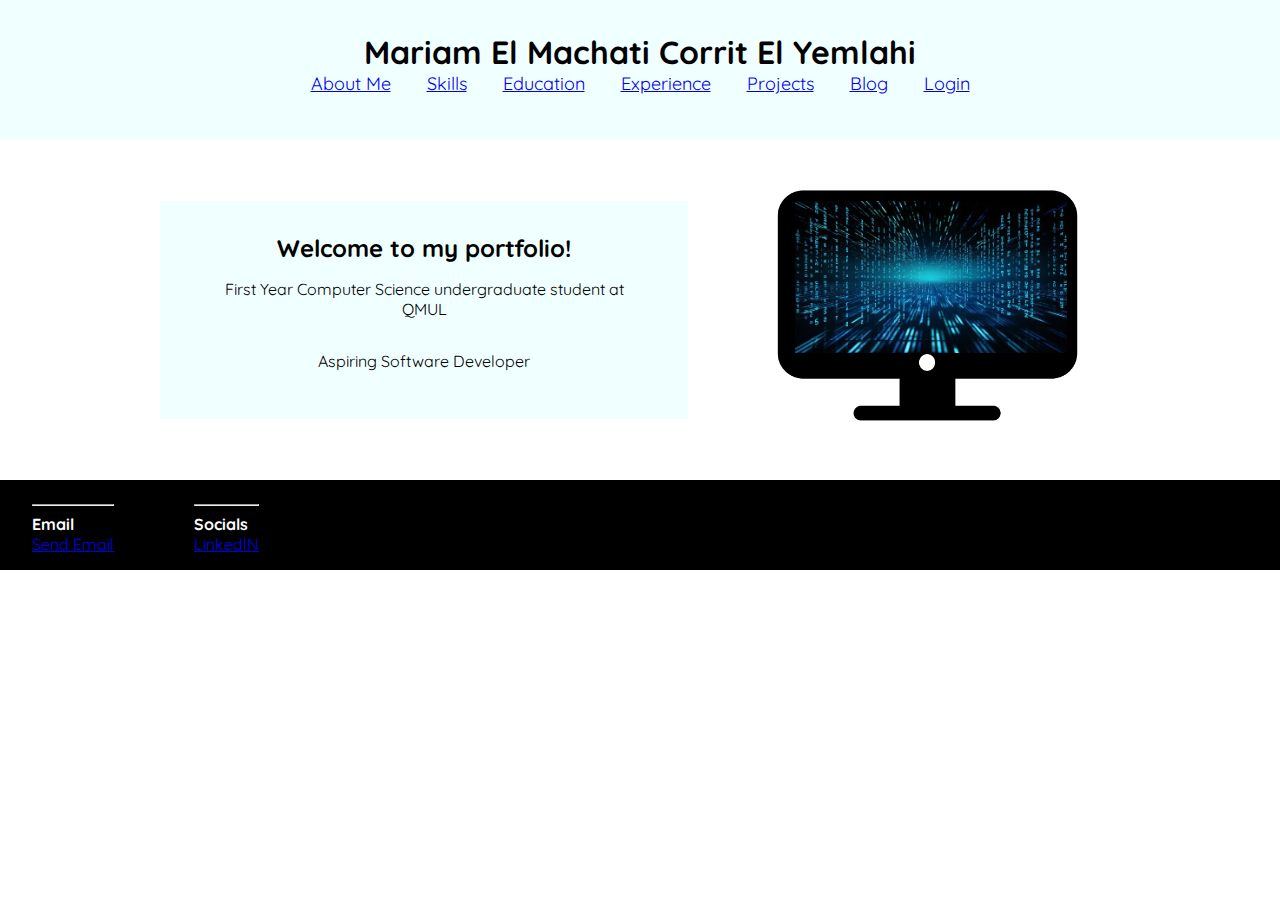
<file: index.html>
<!DOCTYPE html>
<html lang="en">
<head>
    <meta charset="UTF-8">
    <meta name="viewport" content="width=device-width, initial-scale=1.0">
    <title>Portfolio - MEMCEY</title>
    <link rel="stylesheet" href="reset.css">
    <link rel="stylesheet" href="about.css">
    <link rel="stylesheet" href="mobile.css">
    <link rel="stylesheet" href="https://fonts.googleapis.com/css2?family=Quicksand:wght@300;400;700&family=Staatliches&family=Play&display=swap">
    
</head>
<body>
    <header>
        Mariam El Machati Corrit El Yemlahi
        <nav>
            <a href="index.html">About Me</a>
            <a href="skills.html">Skills</a>
            <a href="education.html">Education</a>
            <a href="experience.html">Experience</a>
            <a href="projects.html">Projects</a>
            <a href="blog.html">Blog</a>
            <a href="login.html">Login</a>
        </nav>
    </header>

    <div class="main-container">
        <article>
            <div class="bio">
                <h1>Welcome to my portfolio!</h1>
                <p>First Year Computer Science undergraduate student at QMUL</p>
                <p>Aspiring Software Developer</p>
            </div>
        </article>
    
        <aside>
            <figure>
                <img class="background" src="background.jpg" alt="Background">
                <img class="desktop" src="desktop.jpg" alt="Desktop frame">
            </figure>
        </aside>
    </div>
    
    

    <footer>
        <div class="email"><hr/>
            <h3>Email</h3>
            <a href="mailto:mariam.emcey@gmail.com">Send Email</a>
        </div>

        <div class="socials"><hr/>
            <h3>Socials</h3>
            <a href="#">LinkedIN</a>
        </div>
        
    </footer>
</body>
</html>
</file>
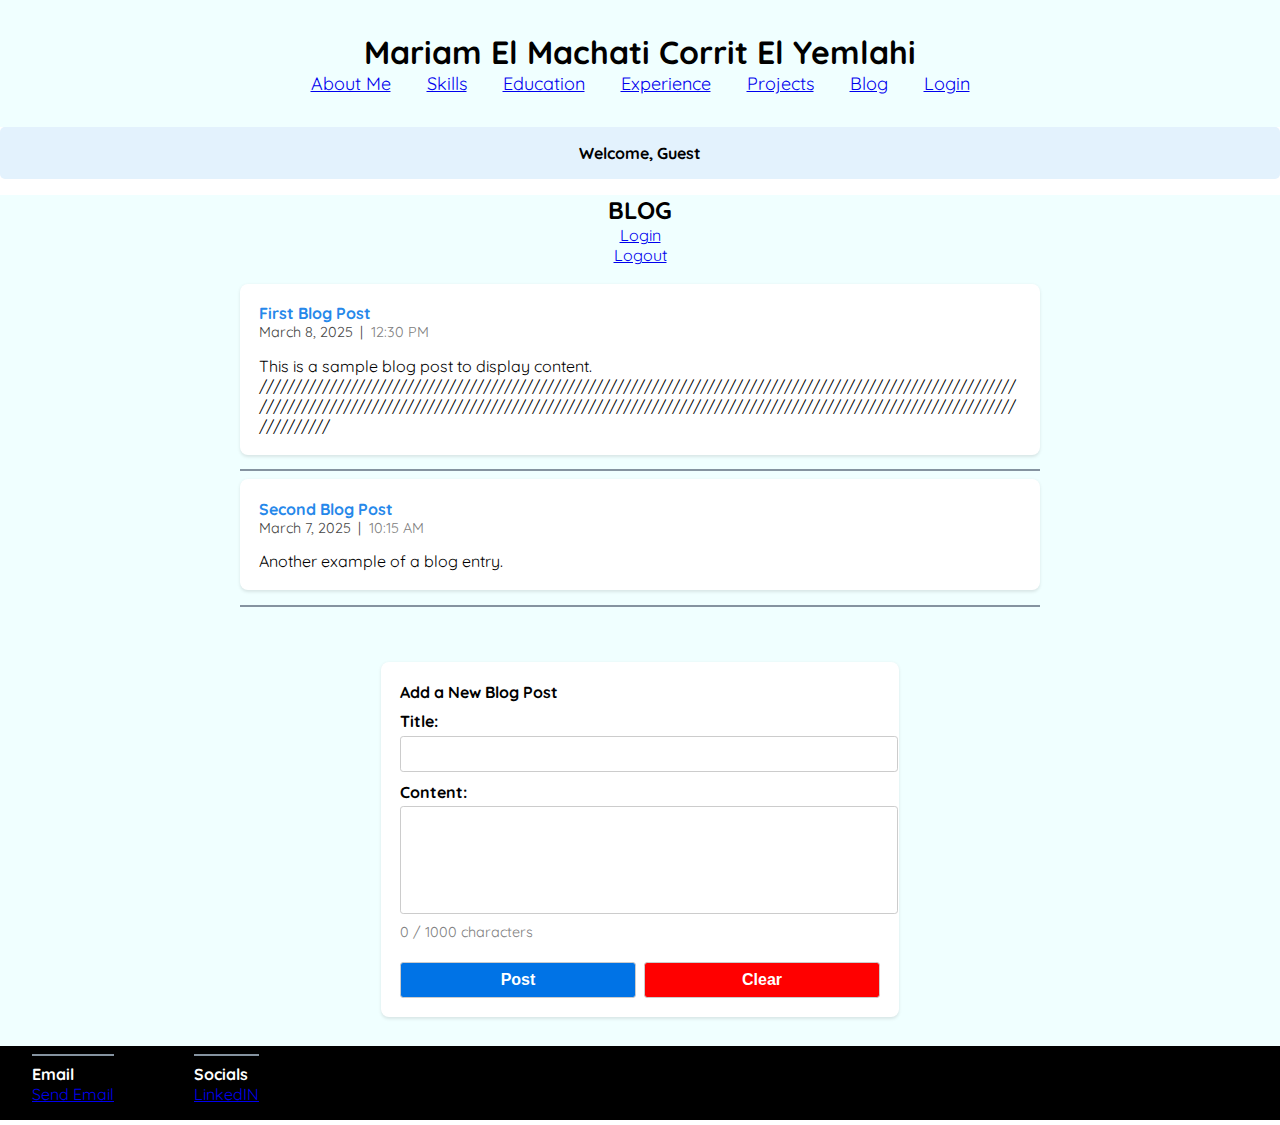
<file: blog.html>
<!DOCTYPE html>
<html lang="en">
<head>
    <meta charset="UTF-8">
    <meta name="viewport" content="width=device-width, initial-scale=1.0">
    <title>Blog - MEMCEY</title>
    <link rel="stylesheet" href="reset.css">
    <link rel="stylesheet" href="blog.css">
    <link rel="stylesheet" href="mobile.css">
    <link rel="stylesheet" href="https://fonts.googleapis.com/css2?family=Quicksand:wght@300;400;700&family=Staatliches&family=Play&display=swap">
</head>
<body>
    <header>
        Mariam El Machati Corrit El Yemlahi
        <nav>
            <a href="index.html">About Me</a>
            <a href="skills.html">Skills</a>
            <a href="education.html">Education</a>
            <a href="experience.html">Experience</a>
            <a href="projects.html">Projects</a>
            <a href="blog.html">Blog</a>
            <a href="login.html">Login</a>
        </nav>
    </header>

    <aside class="user-status">
        <p>Welcome, <span id="username">Guest</span></p>
    </aside>

    <article>
        <h1><strong>BLOG</strong></h1>
        <a href="login.html" id="login-link">Login</a>
        <a href="logout.php" id="logout-link">Logout</a>
        <!--<a href="logout.php" id="logout-link" style="display:none;">Logout</a>-->

        <section class="blog-container">
            <div class="blog-post">
                <h3>First Blog Post</h3>
                <p class="date"><span>March 8, 2025</span> | <span class="time">12:30 PM</span></p>
                <p>This is a sample blog post to display content.</p>
                <p>//////////////////////////////////////////////////////////////////////////////////////////////////////////////////////////////////////////////////////////////////////////////////////////////////////////////////////////////////</p>
            </div><hr/>
            <div class="blog-post">
                <h3>Second Blog Post</h3>
                    <p class="date"><span>March 7, 2025</span> | <span class="time">10:15 AM</span></p>
                    <p>Another example of a blog entry.</p>
            </div><hr/>
        </section>

        <section class="blog-form">
            <h2>Add a New Blog Post</h2>
            <form method="POST" action="addPost.php">
                <label for="title">Title:</label>
                <input type="text" id="title" name="title" required>
                <label for="content">Content:</label>
                <textarea id="content" name="content" rows="5" required></textarea>
                <span id="char-count">0 / 1000 characters</span>
                <div class="button-container">
                    <input type ="submit" class="button" value="Post">
                    <input type ="reset" class="button" value="Clear">
                </div>
            </form>
        </section>
    </article>

    <footer>
        <div class="email"><hr/>
            <h3>Email</h3>
            <a href="mailto:mariam.emcey@gmail.com">Send Email</a>
        </div>

        <div class="socials"><hr/>
            <h3>Socials</h3>
            <a href="#">LinkedIN</a>
        </div>
    </footer>
</body>
</html>
</file>
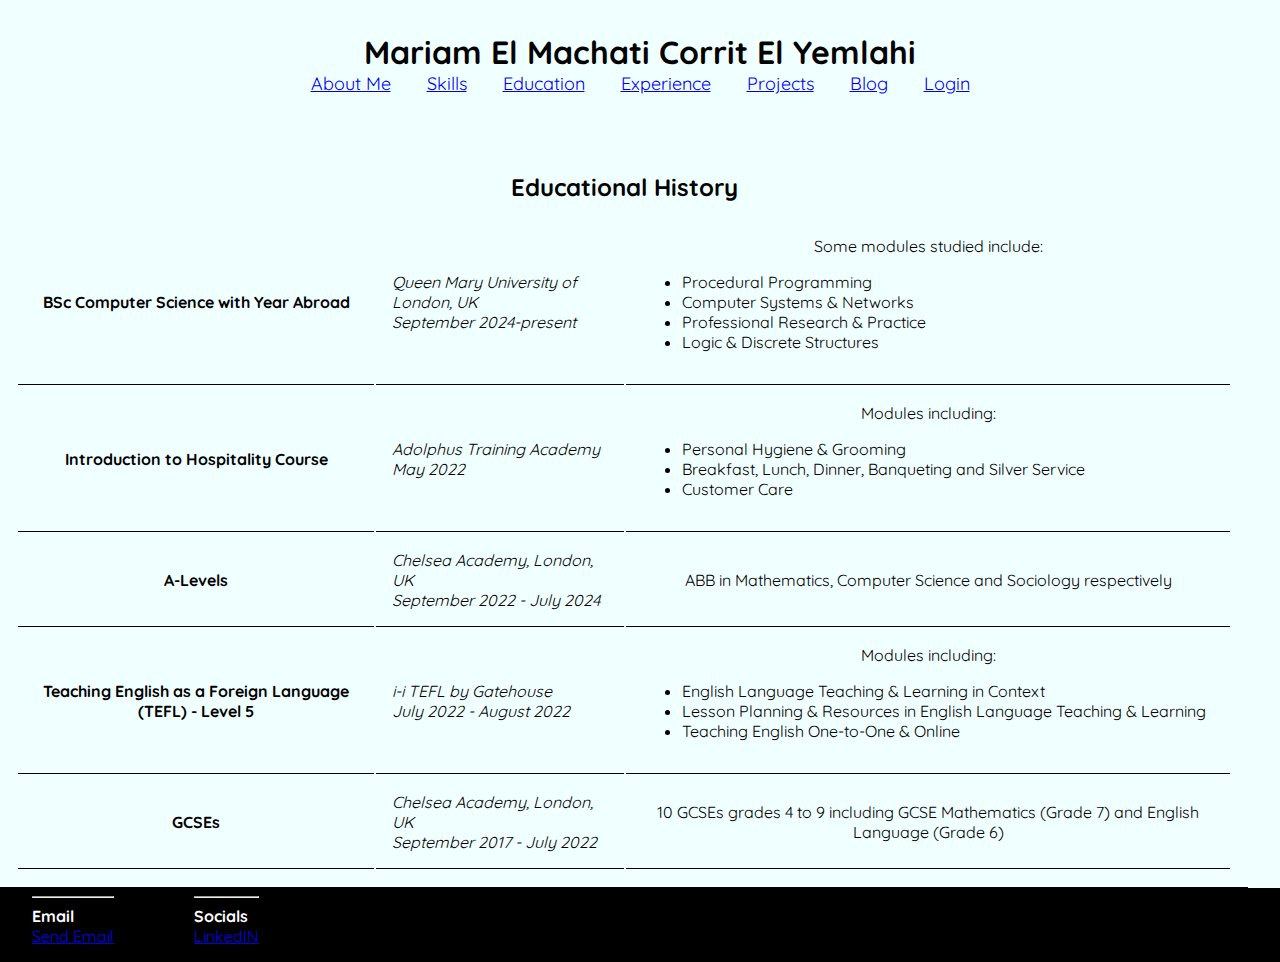
<file: education.html>
<!DOCTYPE html>
<html lang="en">
<head>
    <meta charset="UTF-8">
    <meta name="viewport" content="width=device-width, initial-scale=1.0">
    <title>Education - MEMCEY</title>
    <link rel="stylesheet" href="reset.css">
    <link rel="stylesheet" href="education.css">
    <link rel="stylesheet" href="mobile.css">
    <link rel="stylesheet" href="https://fonts.googleapis.com/css2?family=Quicksand:wght@300;400;700&family=Staatliches&family=Play&display=swap">

</head>
<body>
    <header>
        Mariam El Machati Corrit El Yemlahi
        <nav>
            <a href="index.html">About Me</a>
            <a href="skills.html">Skills</a>
            <a href="education.html">Education</a>
            <a href="experience.html">Experience</a>
            <a href="projects.html">Projects</a>
            <a href="blog.html">Blog</a>
            <a href="login.html">Login</a>
        </nav>
    </header>

    <article>
        <table>
            <caption><strong>Educational History</strong></caption>
            <tr>
                <th><strong>BSc Computer Science with Year Abroad</strong></th>
                <td class="italics">Queen Mary University of London, UK <br/> September 2024-present</td>
                <td class="wide">Some modules studied include:
                    <ul>
                        <li>Procedural Programming</li>
                        <li>Computer Systems & Networks</li>
                        <li>Professional Research & Practice</li>
                        <li>Logic & Discrete Structures</li>
                    </ul>
                </td>
            </tr>
            <tr>
                <th><strong> Introduction to Hospitality Course</strong></th>
                <td class="italics">Adolphus Training Academy <br/> May 2022</td>
                <td class="wide"> Modules including:
                    <ul>
                        <li>Personal Hygiene & Grooming</li>
                        <li>Breakfast, Lunch, Dinner, Banqueting and Silver Service</li>
                        <li>Customer Care</li>
                    </ul>
                </td>
            </tr>

            <tr>
                <th><strong>A-Levels</strong></th>
                <td class="italics">Chelsea Academy, London, UK <br/> September 2022 - July 2024</td>
                <td class="wide">ABB in Mathematics, Computer Science and Sociology respectively</td>
            </tr>

            <tr>
                <th><strong>Teaching English as a Foreign Language (TEFL) - Level 5</strong></th>
                <td class="italics">i-i TEFL by Gatehouse <br/> July 2022 - August 2022</td>
                <td class="wide">Modules including:
                    <ul>
                        <li>English Language Teaching & Learning in Context</li>
                        <li>Lesson Planning & Resources in English Language Teaching & Learning </li>
                        <li>Teaching English One-to-One & Online</li>
                    </ul>
                </td>
            </tr>
            
            <tr>
                <th><strong>GCSEs</strong></th>
                <td class="italics">Chelsea Academy, London, UK <br/> September 2017 - July 2022</td>
                <td class="wide">10 GCSEs grades 4 to 9 including GCSE Mathematics (Grade 7) and English Language (Grade 6)</td>
            </tr>
        </table>
    </article>

    <footer>
        <div class="email"><hr/>
            <h3>Email</h3>
            <a href="mailto:mariam.emcey@gmail.com">Send Email</a>
        </div>

        <div class="socials"><hr/>
            <h3>Socials</h3>
            <a href="#">LinkedIN</a>
        </div>
    </footer>
</body>
</html>
</file>
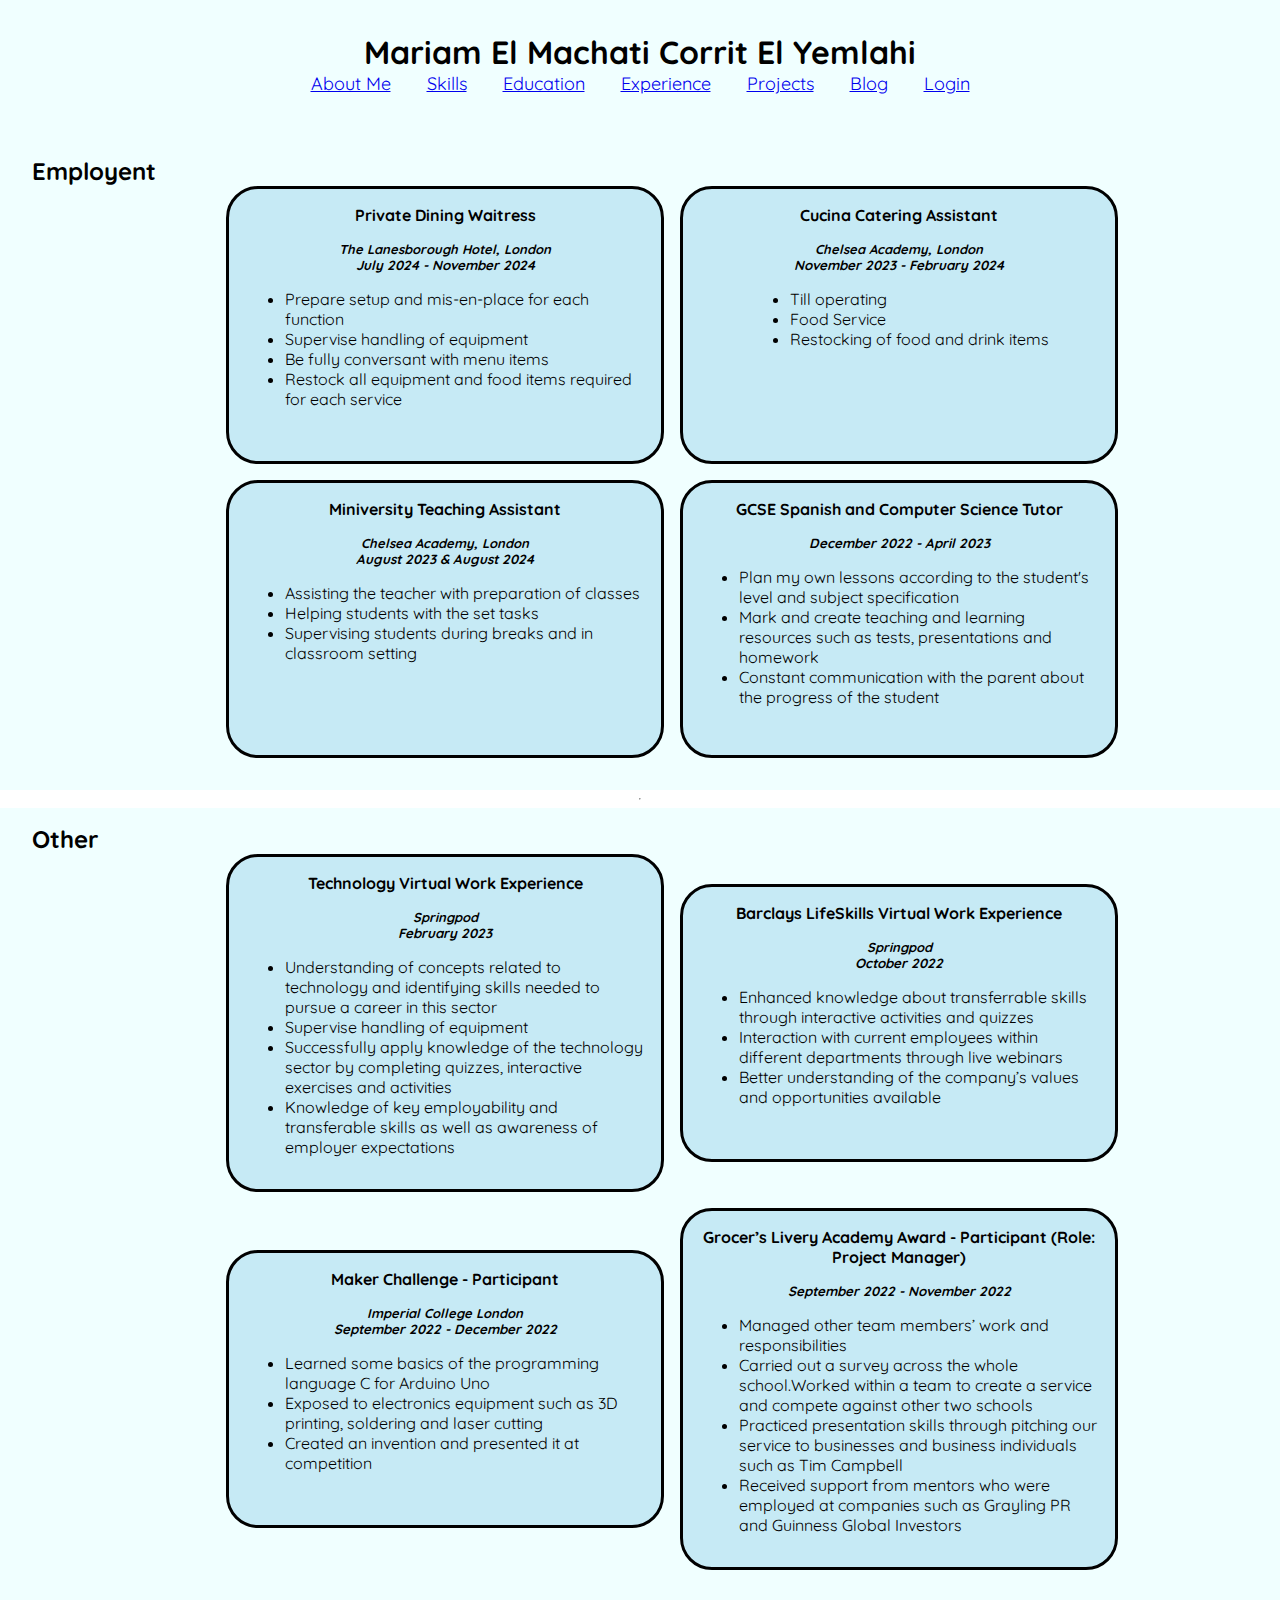
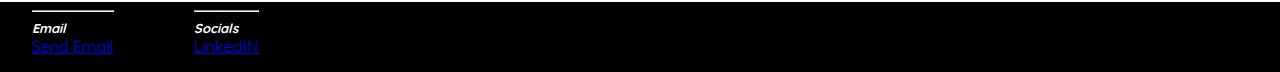
<file: experience.html>
<!DOCTYPE html>
<html lang="en">
<head>
    <meta charset="UTF-8">
    <meta name="viewport" content="width=device-width, initial-scale=1.0">
    <title>Experience - MEMCEY</title>
    <link rel="stylesheet" href="reset.css">
    <link rel="stylesheet" href="experience.css">
    <link rel="stylesheet" href="mobile.css">
    <link rel="stylesheet" href="https://fonts.googleapis.com/css2?family=Quicksand:wght@300;400;700&family=Staatliches&family=Play&display=swap">

</head>
<body>
    <header>
        Mariam El Machati Corrit El Yemlahi
        <nav>
            <a href="index.html">About Me</a>
            <a href="skills.html">Skills</a>
            <a href="education.html">Education</a>
            <a href="experience.html">Experience</a>
            <a href="projects.html">Projects</a>
            <a href="blog.html">Blog</a>
            <a href="login.html">Login</a>
        </nav>
    </header>

    <article>
        <h1><strong>Employent</strong></h1>
        <section class="container">
            <section>
                <h2>Private Dining Waitress</h2>
                <h3>The Lanesborough Hotel, London</h3>
                <h4>July 2024 - November 2024</h4>
                <ul>
                    <li>Prepare setup and mis-en-place for each function</li>
                    <li>Supervise handling of equipment</li>
                    <li>Be fully conversant with menu items</li>
                    <li>Restock all equipment and food items required for each service</li>
                </ul>
            </section>
            <section>
                <h2>Cucina Catering Assistant</h2>
                <h3>Chelsea Academy, London</h3>
                <h4>November 2023 - February 2024</h4>
                <ul>
                    <li>Till operating</li>
                    <li>Food Service</li>
                    <li>Restocking of food and drink items</li>
                </ul>
            </section>

            <section>
                <h2>Miniversity Teaching Assistant</h2>
                <h3>Chelsea Academy, London</h3>
                <h4>August 2023 & August 2024</h4>
                <ul>
                    <li>Assisting the teacher with preparation of classes</li>
                    <li>Helping students with the set tasks</li>
                    <li>Supervising students during breaks and in classroom setting</li>
                </ul>
            </section>

            <section>
                <h2>GCSE Spanish and Computer Science Tutor</h2>
                <h4>December 2022 - April 2023 </h4>
                <ul>
                    <li>Plan my own lessons according to the student's level and subject specification</li>
                    <li>Mark and create teaching and learning resources such as tests, presentations and homework</li>
                    <li>Constant communication with the parent about the progress of the student</li>
                </ul>
            </section>
        </section>
    </article>
    <hr/>
    <article>
        <h1><strong>Other</strong></h1>
        <section class="container">
            <section>
                <h2>Technology Virtual Work Experience</h2>
                <h3>Springpod</h3>
                <h4>February 2023</h4>
                <ul>
                    <li>Understanding of concepts related to technology and identifying skills needed to pursue a career in this sector</li>
                    <li>Supervise handling of equipment</li>
                    <li>Successfully apply knowledge of the technology sector by completing quizzes, interactive exercises and activities</li>
                    <li>Knowledge of key employability and transferable skills as well as awareness of employer expectations</li>
                </ul>
            </section>
            
            <section>
                <h2>Barclays LifeSkills Virtual Work Experience</h2>
                <h3>Springpod</h3>
                <h4>October 2022</h4>
                <ul>
                    <li>Enhanced knowledge about transferrable skills through interactive activities and quizzes</li>
                    <li>Interaction with current employees within different departments through live webinars</li>
                    <li>Better understanding of the company’s values and opportunities available</li>
                </ul>
            </section>

            <section>
                <h2>Maker Challenge - Participant</h2>
                <h3>Imperial College London</h3>
                <h4>September 2022 - December 2022 </h4>
                <ul>
                    <li>Learned some basics of the programming language C for Arduino Uno</li>
                    <li>Exposed to electronics equipment such as 3D printing, soldering and laser cutting</li>
                    <li>Created an invention and presented it at competition</li>
                </ul>
            </section>

            <section>
                <h2>Grocer’s Livery Academy Award - Participant (Role: Project Manager)</h2>
                <h4>September 2022 - November 2022</h4>
                <ul>
                    <li>Managed other team members’ work and responsibilities</li>
                    <li>Carried out a survey across the whole school.Worked within a team to create a service and compete against other two schools</li>
                    <li>Practiced presentation skills through pitching our service to businesses and business individuals such as Tim Campbell</li>
                    <li>Received support from mentors who were employed at companies such as Grayling PR and Guinness Global Investors</li>
                </ul>
            </section>
        </section>
    </article>

    <footer>
        <div class="email"><hr/>
            <h3>Email</h3>
            <a href="mailto:mariam.emcey@gmail.com">Send Email</a>
        </div>

        <div class="socials"><hr/>
            <h3>Socials</h3>
            <a href="#">LinkedIN</a>
        </div>
    </footer>
</body>
</html>
</file>
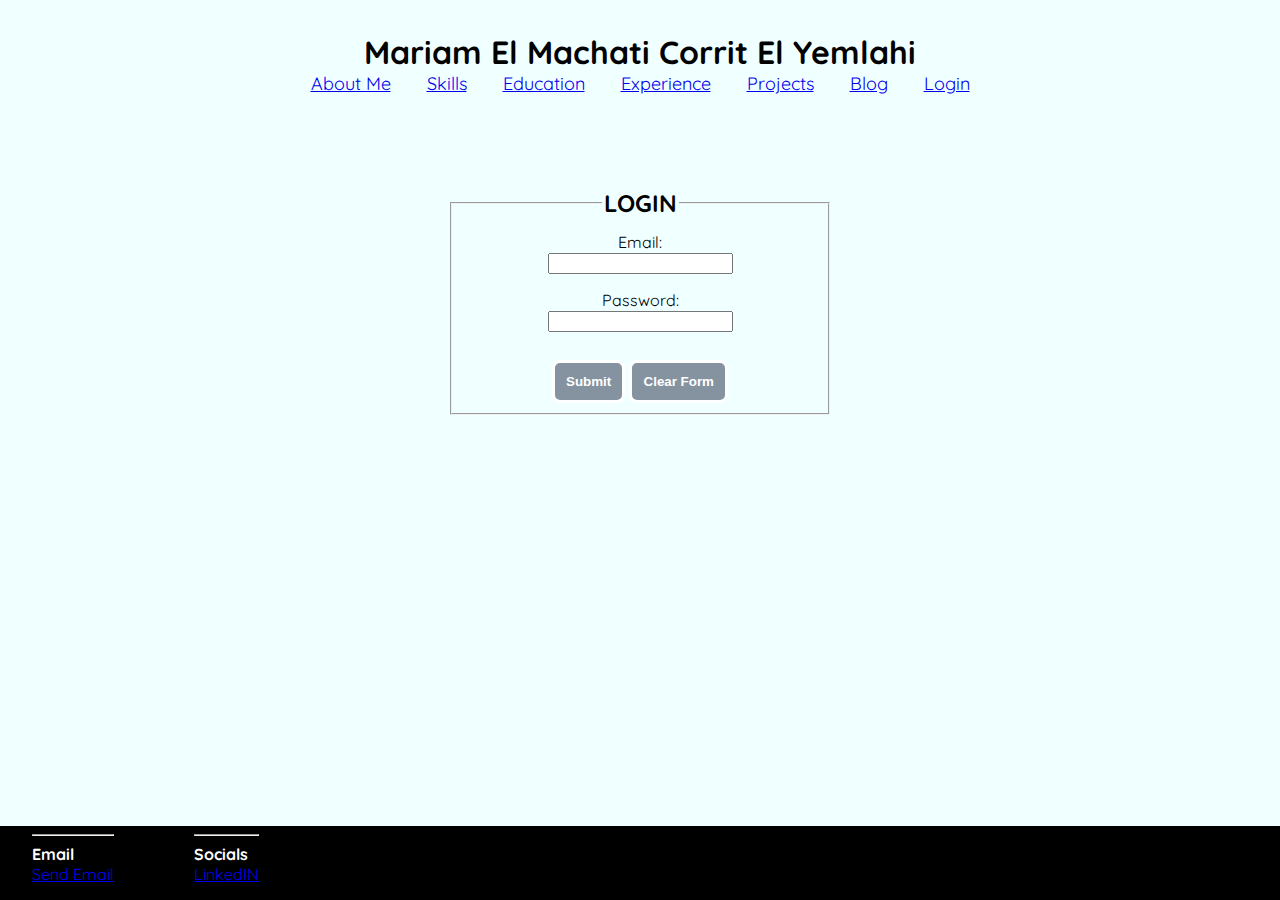
<file: login.html>
<!DOCTYPE html>
<html lang="en">
<head>
    <meta charset="UTF-8">
    <meta name="viewport" content="width=device-width, initial-scale=1.0">
    <title>Login - MEMCEY</title>
    <link rel="stylesheet" href="reset.css">
    <link rel="stylesheet" href="login.css">
    <link rel="stylesheet" href="mobile.css">
    <link rel="stylesheet" href="https://fonts.googleapis.com/css2?family=Quicksand:wght@300;400;700&family=Staatliches&family=Play&display=swap">
</head>
<body>
    <header>
        Mariam El Machati Corrit El Yemlahi
        <nav>
            <a href="index.html">About Me</a>
            <a href="skills.html">Skills</a>
            <a href="education.html">Education</a>
            <a href="experience.html">Experience</a>
            <a href="projects.html">Projects</a>
            <a href="blog.html">Blog</a>
            <a href="login.html">Login</a>
        </nav>
    </header>

    <article>
        <form method ="POST" action ="login.php">
            <fieldset>
                <legend>LOGIN</legend>
                <p>
                    <label>Email:</label><br>
                    <input type="email" name="Email" required>
                </p>
                <p>
                    <label>Password: </label><br>
                    <input type="password" name="Password" required>
                </p><br>
                <input type ="submit" class="button">
                <input type ="reset" class="button" value="Clear Form">
            </fieldset>
        </form>
    </article>

    <footer>
        <div class="email"><hr/>
            <h3>Email</h3>
            <a href="mailto:mariam.emcey@gmail.com">Send Email</a>
        </div>

        <div class="socials"><hr/>
            <h3>Socials</h3>
            <a href="#">LinkedIN</a>
        </div>
    </footer>
</body>
</html>
</file>
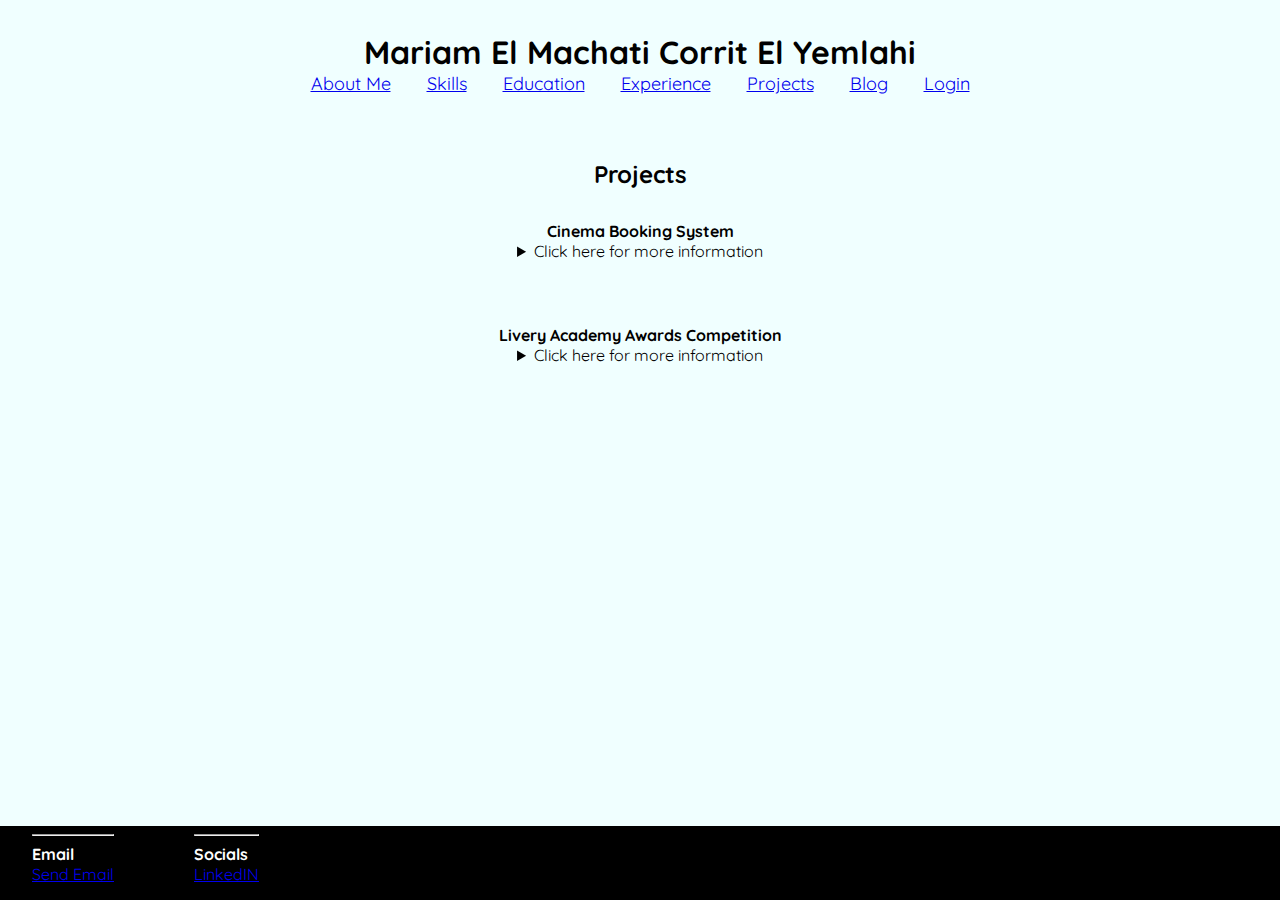
<file: projects.html>
<!DOCTYPE html>
<html lang="en">
<head>
    <meta charset="UTF-8">
    <meta name="viewport" content="width=device-width, initial-scale=1.0">
    <title>Projects - MEMCEY</title>
    <link rel="stylesheet" href="reset.css">
    <link rel="stylesheet" href="projects.css">
    <link rel="stylesheet" href="mobile.css">
    <link rel="stylesheet" href="https://fonts.googleapis.com/css2?family=Quicksand:wght@300;400;700&family=Staatliches&family=Play&display=swap">
</head>
<body>
    <header>
        Mariam El Machati Corrit El Yemlahi
        <nav>
            <a href="index.html">About Me</a>
            <a href="skills.html">Skills</a>
            <a href="education.html">Education</a>
            <a href="experience.html">Experience</a>
            <a href="projects.html">Projects</a>
            <a href="blog.html">Blog</a>
            <a href="login.html">Login</a>
        </nav>
    </header>

   <article>
        <h1><strong>Projects</strong></h1>
        <section>
            <h2>Cinema Booking System</h2>
            <details>
                <summary>Click here for more information</summary>
                <p>A-Level Coursework - Recieved Grade A</p>
                <p><a href="https://cinema-booking.github.io/bijou-movies.github.io/" target="_blank">This is the page </a>(not completed)</p>
                <p><a href="C:\Users\Mariam\Desktop\MEMCEY-phase1\files\Mariam EL-MACHATI-CORRIT-EL-YEMLAHI -NEA H446-compressed_1.pdf" target="_blank">View my documentation </a> which includes the process of Analysis, Design, Development and Evaluation of the project.</p>
            </details>
        </section>
        <section>
            <h2>Livery Academy Awards Competition</h2>
            <details>
                <summary>Click here for more information</summary>
                <p>The Grocer's Award is a Livery Academy Award where three state schools compete to make the best product or service according to the brief given. When I signed up for this programme, I had just started Year 12 and thought it would be a good experience for me even though I had no background in business. Our brief was 'Financing the Future' and the financial projections had to reach a total of £500,000 at the end of five years. We had tutors that all worked at major companies in finance and other sectors.  In my team, I put myself forward to be the Project Manager. I had to make sure everyone was completing their tasks on time and helping out anyone who needed help. I had also led the research of our project within our school. Every week, we had meetings with our tutors and teachers, in addition to completing our individual tasks. On the 21st of November 2022, we had to present our project to business people who were working in major leading companies in their field. There were three judges, one of which was Tim Campbell, first winner of the UK Apprentice. Unfortunately, my team didn't make it to the finals but I am happy I went through this experience. It gave me an insight into how a business works as we also had the privilege to go on tours to our tutor's offices.</p>
                <p>Taking part in the Livery Academy Awards as my team’s project manager, I had the responsibility to oversee and help my team’s individual tasks. I vividly remember learning about financial projections and logo designing with my colleagues and our tutors (who were current employees in leading companies in those fields), which gave me an insight  into different industries. We had to collectively come up with a service or product which financially sustained the future, which enhanced my creative and critical thinking. By the end of the programme, I had to present our product to many business individuals who owned  top companies in different sectors, one of which was Tim Campbell (first winner of the apprentice), who judged our product against two other competitors. The experience gave me invaluable experience of working in a team and creating and delivering a product, enhancing my public speaking and competition spirit.</p>
            </details>
        </section>
   </article> 
    <footer>
        <div class="email"><hr/>
            <h3>Email</h3>
            <a href="mailto:mariam.emcey@gmail.com">Send Email</a>
        </div>

        <div class="socials"><hr/>
            <h3>Socials</h3>
            <a href="#">LinkedIN</a>
        </div>
    </footer>
</body>
</html>
</file>
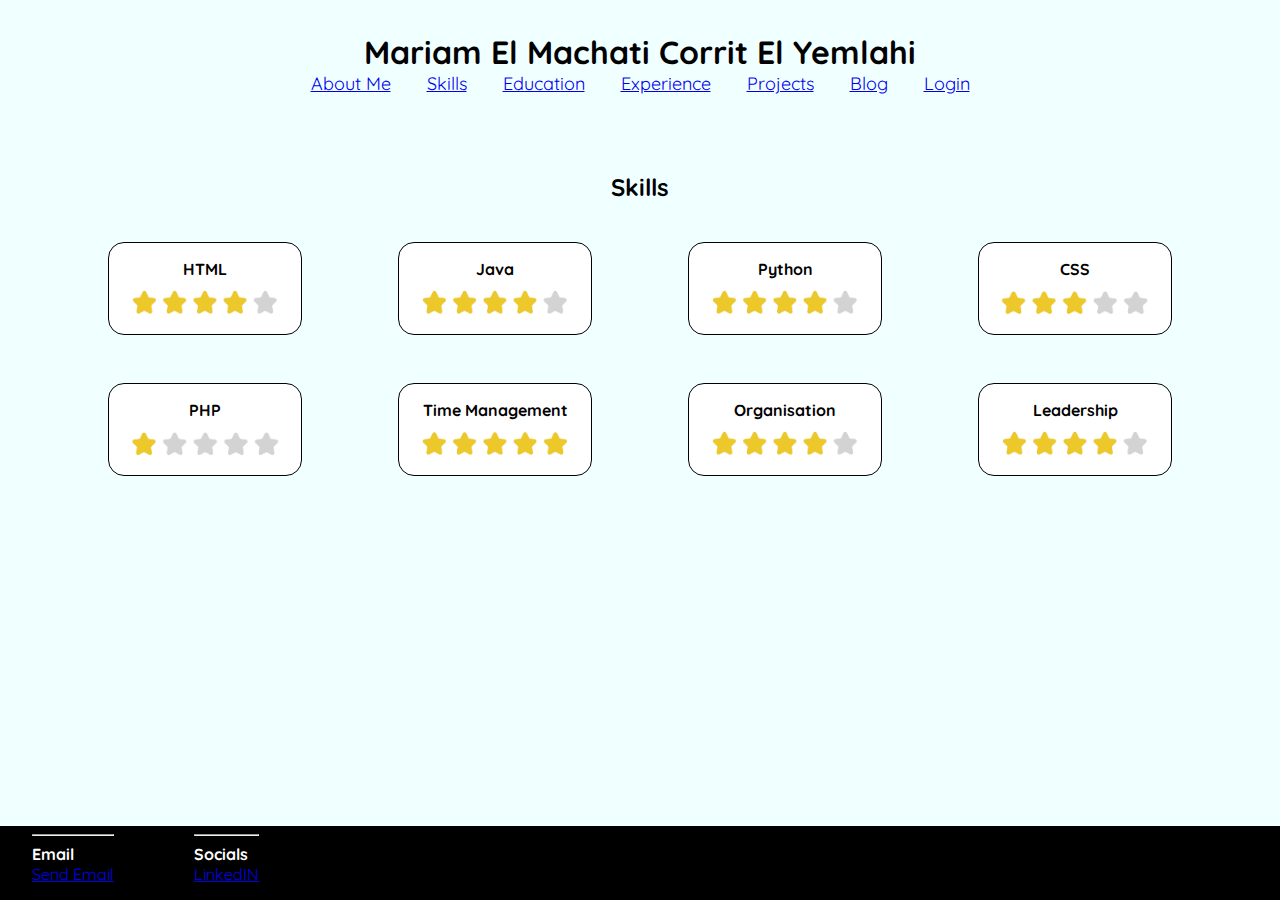
<file: skills.html>
<!DOCTYPE html>
<html lang="en">
<head>
    <meta charset="UTF-8">
    <meta name="viewport" content="width=device-width, initial-scale=1.0">
    <title>Skills - MEMCEY</title>
    <link rel="stylesheet" href="reset.css">
    <link rel="stylesheet" href="skills.css">
    <link rel="stylesheet" href="mobile.css">
    <link rel="stylesheet" href="https://fonts.googleapis.com/css2?family=Quicksand:wght@300;400;700&family=Staatliches&family=Play&display=swap">

</head>
<body>
    <header>
        Mariam El Machati Corrit El Yemlahi
        <nav>
            <a href="index.html">About Me</a>
            <a href="skills.html">Skills</a>
            <a href="education.html">Education</a>
            <a href="experience.html">Experience</a>
            <a href="projects.html">Projects</a>
            <a href="blog.html">Blog</a>
            <a href="login.html">Login</a>
        </nav>
    </header>

    <article> <h1><strong>Skills</strong></h1>
        <section class="container">
            <figure>
                <h3>HTML</h3>
                <img src="4stars.jpg" alt="HTML">
            </figure>
            <figure>
                <h3>Java</h3>
                <img src="4stars.jpg" alt="Java">
            </figure>
            <figure>
                <h3>Python</h3>
                <img src="4stars.jpg" alt="Python">
            </figure>
            <figure>
                <h3>CSS</h3>
                <img src="3stars.jpg" alt="CSS">
            </figure>
            <figure>
                <h3>PHP</h3>
                <img src="1star.jpg" alt="PHP">
            </figure>
            <figure>
                <h3>Time Management</h3>
                <img src="5stars.jpg" alt="Management">
            </figure>
            <figure>
                <h3>Organisation</h3>
                <img src="4stars.jpg" alt="Organisation">
            </figure>
            <figure>
                <h3>Leadership</h3>
                <img src="4stars.jpg" alt="Leadership">
            </figure>
        </section>
    </article>

    <footer>
        <div class="email"><hr/>
            <h3>Email</h3>
            <a href="mailto:mariam.emcey@gmail.com">Send Email</a>
        </div>

        <div class="socials"><hr/>
            <h3>Socials</h3>
            <a href="#">LinkedIN</a>
        </div>
    </footer>
</body>
</html>
</file>
<file: about.css>
/*Same*/
body {
    font-family: 'Quicksand', sans-serif;
    display: flex;
    flex-direction: column;
    min-height: 100vh; /* Ensures the body takes the full viewport height */
    width: 100%;
    max-width: 100em;
    overflow-x: hidden;
}

header {
    background-color: azure;
    padding: 1em;
    height: auto;
    text-align: center;
    font-weight: bold;
    font-size: 2em;
}

nav {
    display: flex;
    justify-content: center;
    list-style: none;
    gap: 2em;
    font-weight: lighter;
    font-size: large;
    height: 2em;
}

/* Changed to make it in the right */
article {
    background-color: azure;
    /*width: 30em;  Matches with em */
    width: 100%;
    flex-grow: 1;
    display: flex;
    flex-direction: column;
    padding: 2em;
    text-align: left;
}

footer {
    bottom: 0;
    width: 100%;
    background-color: black;
    color: white;
    display: flex;
    flex-direction: row;
    gap: 5em;
    padding: 1em 2em;
    font-size: 1em;
}
/*Same - END*/

h1{
    text-align: center;
    font-size: x-large;
}

.bio{
    text-align: center;
}

p{
    padding: 1em;
}

/* To align the image and text side by side */
.main-container {
    display: flex;
    justify-content: center; /* Centers horizontally */
    align-items: center; /* Aligns both vertically */
    gap: 3em;
    margin: 2em auto;
    max-width: 60em;
}

/* Left: Image section */
aside {
    position: relative;
    width: 30em;
    display: flex;
    justify-content: center;
}

figure {
    position: relative;
    width: 100%;
    display: flex;
    justify-content: center;
}

.desktop {
    display: block;
    width: 19em;
    height: auto;
}

.background {
    position: absolute;
    top: 0.8em;
    left: 1.2em;
    width: 17em;
    height: auto;
    object-fit: cover;
    z-index: 1;
}
</file>
<file: mobile.css>
/* Mobile Responsive Styles */
@media screen and (max-width: 320px) {
    /* General styles for small screens */
    body {
        font-size: 16px;
        line-height: 1.5;
        padding: 0;
        margin: 0;
        width: 100%;
        overflow-x: hidden;
    }

    /* Responsive Navigation */
    nav {
        display: flex;
        flex-direction: column;
        align-items: center;
        gap: 1em;
        text-align: center;
        padding: 1em;
    }

    nav a {
        display: block;
        padding: 0.5em;
        width: 100%;
        text-align: center;
    }

    /* Ensure images are responsive */
    img {
        max-width: 100%;
        height: auto;
    }

    /* Responsive header */
    header {
        text-align: center;
        font-size: 1.5em;
        padding: 1em;
    }

    /* Stack main content vertically */
    .main-container {
        display: flex;
        flex-direction: column;
        align-items: center;
        padding: 1em;
    }

    /* Adjust article and aside for smaller screens */
    article, aside {
        width: 100%;
        text-align: center;
    }

    /* Footer adjustments */
    footer {
        display: flex;
        flex-direction: column;
        align-items: center;
        text-align: center;
        padding: 1em;
    }

    /* Adjust form elements for smaller screens */
    form {
        width: 90%;
        max-width: 400px;
        margin: auto;
    }

    input, textarea, button {
        width: 100%;
        padding: 0.5em;
        margin: 0.5em 0;
        font-size: 1em;
    }

    /* Ensure tables are scrollable */
    table {
        width: 100%;
        display: block;
        overflow-x: auto;
    }
}
/* Media Query for screens larger than 768px */
@media screen and (min-width: 768px) {
    nav {
        flex-direction: row;
        justify-content: center;
    }

    .main-container {
        flex-direction: row;
        justify-content: space-around;
    }
}
</file>
<file: blog.css>
/*Same*/
body {
    font-family: 'Quicksand', sans-serif;
    display: flex;
    flex-direction: column;
    min-height: 100vh; /* Ensures the body takes the full viewport height */
    width: 100%;
    max-width: 100em;
    overflow-x: hidden;
}

header {
    background-color: azure;
    padding: 1em 0;
    height: auto;
    text-align: center;
    font-weight: bold;
    font-size: 2em;
}
/*Changed a bit*/
nav {
    display: flex;
    justify-content: center;
    list-style: none;
    gap: 2em;
    font-weight: lighter;
    font-size: large;
}
/*Changed a bit*/
article {
    background-color: azure;
    width: 100%;
    flex-grow: 1;
    display: flex;
    flex-direction: column;
    place-items: center;
}

footer{
    bottom: 0;
    width: 100%;
    background-color: black;
    color: white;
    display: flex;
    flex-direction: row;
    gap: 5em;
    padding-left: 2em;
    padding-bottom: 1em;
}
/*Same - END*/

h1{
    font-size: x-large;
    text-align: center;
}

aside{
    background-color:azure; 
}

.user-status {
    display: flex;
    justify-content: center;
    padding: 1em;
    background-color: #e3f2fd;
    border-radius: 5px;
    margin-bottom: 1em;
}

.user-status p {
    margin: 0;
    font-weight: bold;
}

.blog-container {
    max-width: 50em;
    margin: 1.2em;
}

.blog-post {
    background-color: white;
    padding: 1.2em;
    border-radius: 0.5em;
    box-shadow: 0 0.1em 0.2em rgba(0, 0, 0, 0.1);
    margin-bottom: 0.9em;

    width: auto; /* x expansion */
    max-width: 100%; /* overflowing */
    min-width: 20em; /* Ensures a reasonable starting size */
    word-wrap: break-word; /* Prevents text from overflowing */
    overflow-wrap: break-word; /* solong words wrap */

}
hr{
    border: 1px solid rgb(133, 147, 160);
}

.blog-post h3 {
    color: #2688ea;
}

.date {
    font-size: 0.9em;
    color: #444;
    margin-bottom: 1em;
    display: flex;
    gap: 0.5em;
}

.time {
    color: grey;
}

/* Blog Form */
.blog-form {
    width: 30em;
    max-width: 40em;
    margin: 1.8em;
    padding: 1.2em;
    background: white;
    border-radius: 0.5em;
    box-shadow: 0 0.1em 0.2em rgba(0, 0, 0, 0.1);
}

.blog-form label {
    display: block;
    margin-top: 0.6em;
    font-weight: bold;
}

.blog-form input, .blog-form textarea {
    width: 100%;
    padding: 0.5em;
    margin-top: 0.3em;
    border: 0.06em solid #ccc;
    border-radius: 0.2em;
    font-size: medium;
}

/* Prevent textarea from stretching too much */
.blog-form textarea {
    font-size: large;
    min-width: 20em;
    max-width: 100%;
    min-height: 3em;
    max-height: 20em;
    overflow-y: hidden; /* Hides scrollbar */
    resize: none; /* Prevents manual resizing */
}

/* Buttons */
.button-container {
    display: flex;
    justify-content: space-between; 
    gap: 0.5em;
    margin-top: 1em;
}

.button {
    border: solid;
    border-radius: 0.5rem;
    color: white;
    padding: 0.7rem 1.2rem;
    font-weight: bold;
    cursor: pointer;
    flex: 1;
    text-align: center;
}

.button[type="submit"] {
    background-color: #0073e6;
}

.button[type="reset"] {
    background-color: red;
}

/* Character Counter */
#char-count {
    font-size: 0.9em;
    color: gray;
    margin-top: 0.3em;
    display: block;
}
</file>
<file: education.css>
/*Same*/
body {
    font-family: 'Quicksand', sans-serif;
    display: flex;
    flex-direction: column;
    min-height: 100vh; /* Ensures the body takes the full viewport height */
    width: 100%;
    max-width: 100em;
    overflow-x: hidden;
}

header {
    background-color: azure;
    padding: 1em 0;
    height: auto;
    text-align: center;
    font-weight: bold;
    font-size: 2em;
}

nav {
    display: flex;
    justify-content: center;
    list-style: none;
    gap: 2em;
    font-weight: lighter;
    font-size: large;
    height: 2em;
}

article {
    background-color: azure;
    width: 100%;
    padding-top: 2em;
    flex-grow: 1;
    display: flex;
    flex-direction: column;
}

footer{
    bottom: 0;
    width: 100%;
    background-color: black;
    color: white;
    display: flex;
    flex-direction: row;
    gap: 5em;
    padding-left: 2em;
    padding-bottom: 1em;
}
/*Same - END*/

caption{
    font-size: x-large;
}

table{
    align-items: center;
    margin-right: 2em;
}
.wide{
    text-align: center;
    width: 50%;
}

.italics{
    font-style: italic;
}

ul{
    text-align: left;
}


table, th, td {
    padding: 1em;
    border-bottom: 1px solid black;
}
</file>
<file: experience.css>
/*Same*/
body {
    font-family: 'Quicksand', sans-serif;
    display: flex;
    flex-direction: column;
    min-height: 100vh; /* Ensures the body takes the full viewport height */
    width: 100%;
    max-width: 100em;
    overflow-x: hidden;
}

header {
    background-color: azure;
    padding: 1em 0;
    height: auto;
    text-align: center;
    font-weight: bold;
    font-size: 2em;
}

nav {
    display: flex;
    justify-content: center;
    list-style: none;
    gap: 2em;
    font-weight: lighter;
    font-size: large;
    height: 2em;
}

article {
    background-color: azure;
    width: 100%;
    padding-top: 1em;
    padding-bottom: 2em;
    padding-left: 2em;
    flex-grow: 1;
    display: flex;
    flex-direction: column;
}

footer{
    bottom: 0;
    width: 100%;
    background-color: black;
    color: white;
    display: flex;
    flex-direction: row;
    gap: 5em;
    padding-left: 2em;
    padding-bottom: 1em;
}
/*Same - END*/

.container{
    padding-left: 10em;
    background: none;
    border: none;
    display: flex;
    gap: 1em;
    flex-wrap: wrap;
    justify-content: center;
    width: 90em;
    max-width: 80em; /* Adjusted to prevent overflow */
    padding: 0 2em; /* Adds space on the sides to prevent overflow */
    box-sizing: border-box; /* Ensures padding doesn’t increase width */
}

section{
    width: 25em;
    min-height: 15em;
    height: auto;
    background-color: rgb(198, 234, 245);
    border-style: solid;
    border-radius: 2em;
    padding: 1em;
    display: flexbox;
    flex-wrap: wrap;
    justify-items: center;
    flex-direction: row;
    align-items: center;
}

section p {
    flex-grow: 1; /* Makes sure content stretches evenly */
}

h1{
    text-align: left;
    font-size: x-large;
}

h2{
    text-align: center;
    font-size: medium;
    padding-bottom: 1em;
}

h3{
    font-size: small;
    font-style: italic;
}
h4{
    font-size: smaller;
    font-style: italic;
}
</file>
<file: login.css>
/*Same*/
body {
    font-family: 'Quicksand', sans-serif;
    display: flex;
    flex-direction: column;
    min-height: 100vh; /* Ensures the body takes the full viewport height */
    width: 100%;
    max-width: 100em;
    overflow-x: hidden;
}

header {
    background-color: azure;
    padding: 1em 0;
    height: auto;
    text-align: center;
    font-weight: bold;
    font-size: 2em;
}

nav {
    display: flex;
    justify-content: center;
    list-style: none;
    gap: 2em;
    font-weight: lighter;
    font-size: large;
    height: 2em;
}

article {
    background-color: azure;
    width: 100%;
    padding-top: 2em;
    flex-grow: 1;
    display: flex;
    flex-direction: column;
    place-items: center;
}

footer{
    bottom: 0;
    width: 100%;
    background-color: black;
    color: white;
    display: flex;
    flex-direction: row;
    gap: 5em;
    padding-left: 2em;
    padding-bottom: 1em;
}
/*Same - END*/

form{
    display: wrap;
    width: 30%;
    justify-content: center;
    align-items: center;
    margin: 1em;
    text-align: center;
    padding-bottom: 2em;
}


legend{
    font-size: x-large;
    font-weight: bold;
}

p{
    padding: 0.5em;
}

.button{
    background-color: rgb(133, 147, 160);
    border: solid;
    border-radius: 0.5rem;
    color: white;
    padding: 0.7rem;
    font-weight: bold;
}
</file>
<file: projects.css>
/*Same*/
body {
    font-family: 'Quicksand', sans-serif;
    display: flex;
    flex-direction: column;
    min-height: 100vh; /* Ensures the body takes the full viewport height */
    width: 100%;
    max-width: 100em;
    overflow-x: hidden;
}

header {
    background-color: azure;
    padding: 1em 0;
    height: auto;
    text-align: center;
    font-weight: bold;
    font-size: 2em;
}
/*Changed a bit*/
nav {
    display: flex;
    justify-content: center;
    list-style: none;
    gap: 2em;
    font-weight: lighter;
    font-size: large;
}
/*Changed a bit*/
article {
    background-color: azure;
    width: 100%;
    padding-top: 2em;
    flex-grow: 1;
    display: flex;
    flex-direction: column;
    place-items: center;
}

footer{
    bottom: 0;
    width: 100%;
    background-color: black;
    color: white;
    display: flex;
    flex-direction: row;
    gap: 5em;
    padding-left: 2em;
    padding-bottom: 1em;
}
/*Same - END*/

h1{
    font-size: x-large;
}
section {
    width: 90%;
    padding: 2em;
    text-align: center;
}

p{
    padding: 1em;
    padding-bottom: 0.4em;
    background-color: rgb(185, 202, 218);
}
</file>
<file: skills.css>
/*Same*/
body {
    font-family: 'Quicksand', sans-serif;
    display: flex;
    flex-direction: column;
    min-height: 100vh; /* Ensures the body takes the full viewport height */
    width: 100%;
    max-width: 100em;
    overflow-x: hidden;
}

header {
    background-color: azure;
    padding: 1em 0;
    height: auto;
    text-align: center;
    font-weight: bold;
    font-size: 2em;
}

nav {
    display: flex;
    justify-content: center;
    list-style: none;
    gap: 2em;
    font-weight: lighter;
    font-size: large;
    height: 2em;
}

article {
    background-color: azure;
    width: 100%;
    padding-top: 2em;
    flex-grow: 1;
    display: flex;
    flex-direction: column;
}

footer{
    bottom: 0;
    width: 100%;
    background-color: black;
    color: white;
    display: flex;
    flex-direction: row;
    gap: 5em;
    padding-left: 2em;
    padding-bottom: 1em;
}
/*Same - END*/

section{
    display: grid;
    display: flex;
    flex-wrap: wrap;
}

.container {
    display: flex;
    flex-wrap: wrap;
    justify-content: center;
    gap: 1em;
    width: 100%;
    max-width: 80em; 
    padding: 0 2em;
    box-sizing: border-box;
}

figure {
    display: flex;
    flex-direction: column;
    align-items: center;
    justify-content: center;
    background-color: white;
    padding: 1em;
    border-radius: 1em;
    border: 1px solid black;
    width: auto;
    min-width: 8em; 
    max-width: 12em;
    text-align: center;
    gap: 0.5em;
}

h3 {
    font-size: 1em;
    margin: 0;
}

img {
    width: 10em;
    height: auto;
}

h1{
    text-align: center;
    font-size: x-large;
    padding-bottom: 1em;
}
</file>
